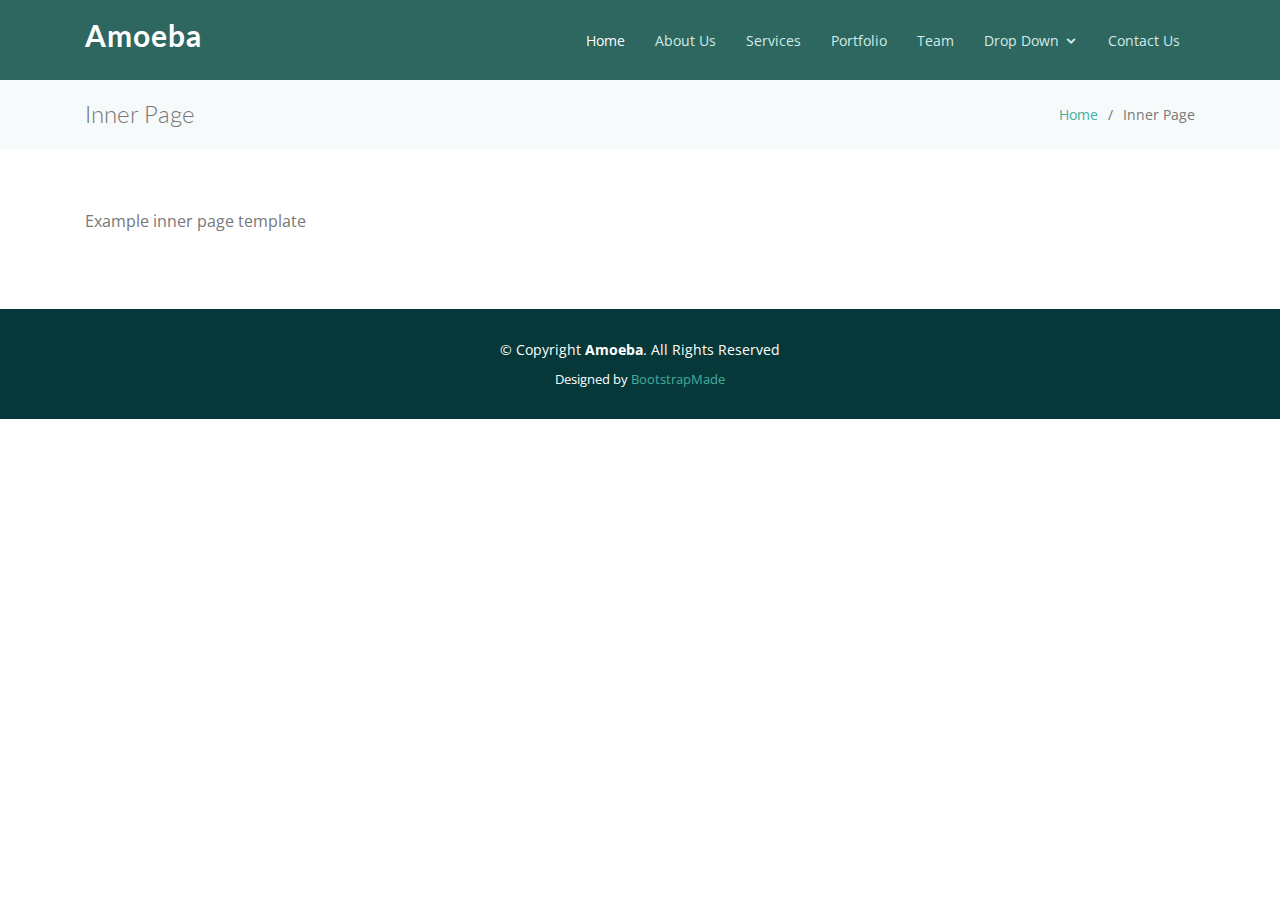
<file: inner-page.html>
<!DOCTYPE html>
<html lang="en">

<head>
  <meta charset="utf-8">
  <meta content="width=device-width, initial-scale=1.0" name="viewport">

  <title>Inner Page - Amoeba Bootstrap Template</title>
  <meta content="" name="descriptison">
  <meta content="" name="keywords">

  <!-- Favicons -->
  <link href="assets/img/favicon.png" rel="icon">
  <link href="assets/img/apple-touch-icon.png" rel="apple-touch-icon">

  <!-- Google Fonts -->
  <link href="https://fonts.googleapis.com/css?family=Open+Sans:300,300i,400,400i,600,600i,700,700i|Lato:400,300,700,900" rel="stylesheet">

  <!-- Vendor CSS Files -->
  <link href="assets/vendor/bootstrap/css/bootstrap.min.css" rel="stylesheet">
  <link href="assets/vendor/icofont/icofont.min.css" rel="stylesheet">
  <link href="assets/vendor/venobox/venobox.css" rel="stylesheet">
  <link href="assets/vendor/owl.carousel/assets/owl.carousel.min.css" rel="stylesheet">

  <!-- Template Main CSS File -->
  <link href="assets/css/style.css" rel="stylesheet">

  <!-- =======================================================
  * Template Name: Amoeba - v2.2.0
  * Template URL: https://bootstrapmade.com/free-one-page-bootstrap-template-amoeba/
  * Author: BootstrapMade.com
  * License: https://bootstrapmade.com/license/
  ======================================================== -->
</head>

<body>

  <!-- ======= Header ======= -->
  <header id="header" class="fixed-top">
    <div class="container">

      <div class="logo float-left">
        <h1 class="text-light"><a href="index.html"><span>Amoeba</span></a></h1>
        <!-- Uncomment below if you prefer to use an image logo -->
        <!-- <a href="index.html"><img src="assets/img/logo.png" alt="" class="img-fluid"></a>-->
      </div>

      <nav class="nav-menu float-right d-none d-lg-block">
        <ul>
          <li class="active"><a href="ndex.html">Home</a></li>
          <li><a href="#about">About Us</a></li>
          <li><a href="#services">Services</a></li>
          <li><a href="#portfolio">Portfolio</a></li>
          <li><a href="#team">Team</a></li>
          <li class="drop-down"><a href="">Drop Down</a>
            <ul>
              <li><a href="#">Drop Down 1</a></li>
              <li class="drop-down"><a href="#">Drop Down 2</a>
                <ul>
                  <li><a href="#">Deep Drop Down 1</a></li>
                  <li><a href="#">Deep Drop Down 2</a></li>
                  <li><a href="#">Deep Drop Down 3</a></li>
                  <li><a href="#">Deep Drop Down 4</a></li>
                  <li><a href="#">Deep Drop Down 5</a></li>
                </ul>
              </li>
              <li><a href="#">Drop Down 3</a></li>
              <li><a href="#">Drop Down 4</a></li>
              <li><a href="#">Drop Down 5</a></li>
            </ul>
          </li>
          <li><a href="#contact">Contact Us</a></li>
        </ul>
      </nav><!-- .nav-menu -->

    </div>
  </header><!-- End #header -->

  <main id="main">

    <!-- ======= Breadcrumbs ======= -->
    <section class="breadcrumbs">
      <div class="container">

        <div class="d-flex justify-content-between align-items-center">
          <h2>Inner Page</h2>
          <ol>
            <li><a href="index.html">Home</a></li>
            <li>Inner Page</li>
          </ol>
        </div>

      </div>
    </section><!-- End Breadcrumbs -->

    <section class="inner-page">
      <div class="container">
        <p>
          Example inner page template
        </p>
      </div>
    </section>

  </main><!-- End #main -->

  <!-- ======= Footer ======= -->
  <footer id="footer">
    <div class="container">
      <div class="copyright">
        &copy; Copyright <strong><span>Amoeba</span></strong>. All Rights Reserved
      </div>
      <div class="credits">
        <!-- All the links in the footer should remain intact. -->
        <!-- You can delete the links only if you purchased the pro version. -->
        <!-- Licensing information: https://bootstrapmade.com/license/ -->
        <!-- Purchase the pro version with working PHP/AJAX contact form: https://bootstrapmade.com/free-one-page-bootstrap-template-amoeba/ -->
        Designed by <a href="https://bootstrapmade.com/">BootstrapMade</a>
      </div>
    </div>
  </footer><!-- End #footer -->

  <a href="#" class="back-to-top"><i class="icofont-simple-up"></i></a>

  <!-- Vendor JS Files -->
  <script src="assets/vendor/jquery/jquery.min.js"></script>
  <script src="assets/vendor/bootstrap/js/bootstrap.bundle.min.js"></script>
  <script src="assets/vendor/jquery.easing/jquery.easing.min.js"></script>
  <script src="assets/vendor/php-email-form/validate.js"></script>
  <script src="assets/vendor/isotope-layout/isotope.pkgd.min.js"></script>
  <script src="assets/vendor/venobox/venobox.min.js"></script>
  <script src="assets/vendor/owl.carousel/owl.carousel.min.js"></script>

  <!-- Template Main JS File -->
  <script src="assets/js/main.js"></script>

</body>

</html>
</file>
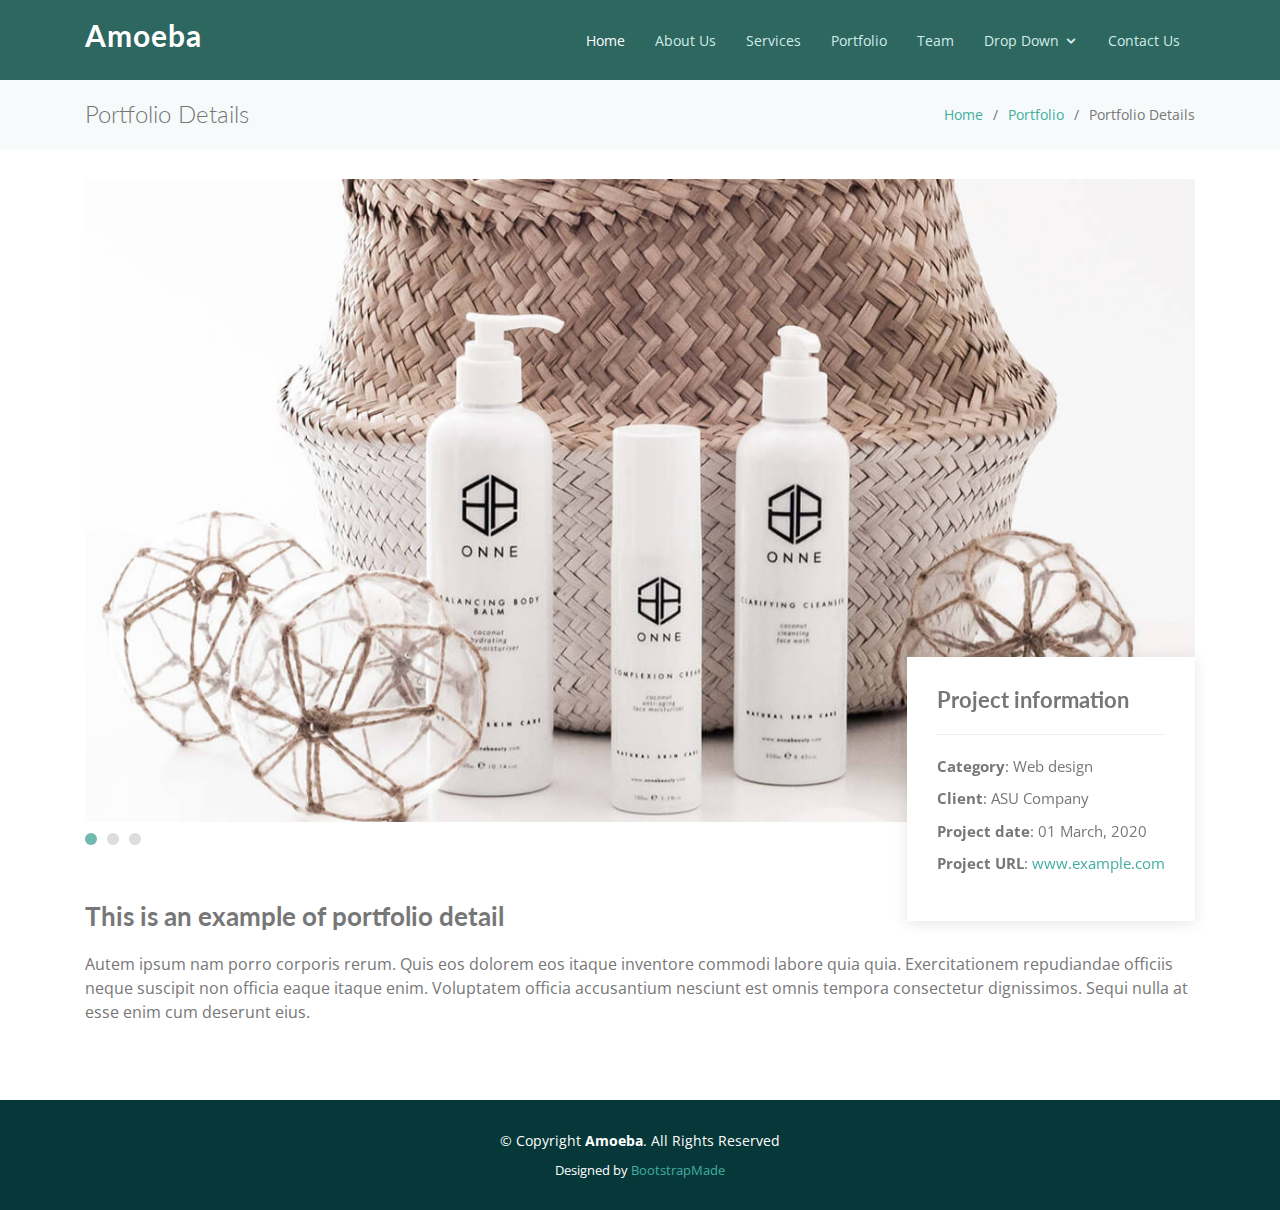
<file: portfolio-details.html>
<!DOCTYPE html>
<html lang="en">

<head>
  <meta charset="utf-8">
  <meta content="width=device-width, initial-scale=1.0" name="viewport">

  <title>Portfolio Details - Amoeba Bootstrap Template</title>
  <meta content="" name="descriptison">
  <meta content="" name="keywords">

  <!-- Favicons -->
  <link href="assets/img/favicon.png" rel="icon">
  <link href="assets/img/apple-touch-icon.png" rel="apple-touch-icon">

  <!-- Google Fonts -->
  <link href="https://fonts.googleapis.com/css?family=Open+Sans:300,300i,400,400i,600,600i,700,700i|Lato:400,300,700,900" rel="stylesheet">

  <!-- Vendor CSS Files -->
  <link href="assets/vendor/bootstrap/css/bootstrap.min.css" rel="stylesheet">
  <link href="assets/vendor/icofont/icofont.min.css" rel="stylesheet">
  <link href="assets/vendor/venobox/venobox.css" rel="stylesheet">
  <link href="assets/vendor/owl.carousel/assets/owl.carousel.min.css" rel="stylesheet">

  <!-- Template Main CSS File -->
  <link href="assets/css/style.css" rel="stylesheet">

  <!-- =======================================================
  * Template Name: Amoeba - v2.2.0
  * Template URL: https://bootstrapmade.com/free-one-page-bootstrap-template-amoeba/
  * Author: BootstrapMade.com
  * License: https://bootstrapmade.com/license/
  ======================================================== -->
</head>

<body>

  <!-- ======= Header ======= -->
  <header id="header" class="fixed-top">
    <div class="container">

      <div class="logo float-left">
        <h1 class="text-light"><a href="index.html"><span>Amoeba</span></a></h1>
        <!-- Uncomment below if you prefer to use an image logo -->
        <!-- <a href="index.html"><img src="assets/img/logo.png" alt="" class="img-fluid"></a>-->
      </div>

      <nav class="nav-menu float-right d-none d-lg-block">
        <ul>
          <li class="active"><a href="ndex.html">Home</a></li>
          <li><a href="#about">About Us</a></li>
          <li><a href="#services">Services</a></li>
          <li><a href="#portfolio">Portfolio</a></li>
          <li><a href="#team">Team</a></li>
          <li class="drop-down"><a href="">Drop Down</a>
            <ul>
              <li><a href="#">Drop Down 1</a></li>
              <li class="drop-down"><a href="#">Drop Down 2</a>
                <ul>
                  <li><a href="#">Deep Drop Down 1</a></li>
                  <li><a href="#">Deep Drop Down 2</a></li>
                  <li><a href="#">Deep Drop Down 3</a></li>
                  <li><a href="#">Deep Drop Down 4</a></li>
                  <li><a href="#">Deep Drop Down 5</a></li>
                </ul>
              </li>
              <li><a href="#">Drop Down 3</a></li>
              <li><a href="#">Drop Down 4</a></li>
              <li><a href="#">Drop Down 5</a></li>
            </ul>
          </li>
          <li><a href="#contact">Contact Us</a></li>
        </ul>
      </nav><!-- .nav-menu -->

    </div>
  </header><!-- End #header -->

  <main id="main">

    <!-- ======= Breadcrumbs ======= -->
    <section class="breadcrumbs">
      <div class="container">

        <div class="d-flex justify-content-between align-items-center">
          <h2>Portfolio Details</h2>
          <ol>
            <li><a href="index.html">Home</a></li>
            <li><a href="portfolio.html">Portfolio</a></li>
            <li>Portfolio Details</li>
          </ol>
        </div>

      </div>
    </section><!-- Breadcrumbs -->

    <!-- ======= Portfolio Details Section ======= -->
    <section class="portfolio-details">
      <div class="container">

        <div class="portfolio-details-container">

          <div class="owl-carousel portfolio-details-carousel">
            <img src="assets/img/portfolio/portfolio-details-1.jpg" class="img-fluid" alt="">
            <img src="assets/img/portfolio/portfolio-details-2.jpg" class="img-fluid" alt="">
            <img src="assets/img/portfolio/portfolio-details-3.jpg" class="img-fluid" alt="">
          </div>

          <div class="portfolio-info">
            <h3>Project information</h3>
            <ul>
              <li><strong>Category</strong>: Web design</li>
              <li><strong>Client</strong>: ASU Company</li>
              <li><strong>Project date</strong>: 01 March, 2020</li>
              <li><strong>Project URL</strong>: <a href="#">www.example.com</a></li>
            </ul>
          </div>

        </div>

        <div class="portfolio-description">
          <h2>This is an example of portfolio detail</h2>
          <p>
            Autem ipsum nam porro corporis rerum. Quis eos dolorem eos itaque inventore commodi labore quia quia. Exercitationem repudiandae officiis neque suscipit non officia eaque itaque enim. Voluptatem officia accusantium nesciunt est omnis tempora consectetur dignissimos. Sequi nulla at esse enim cum deserunt eius.
          </p>
        </div>
      </div>
    </section><!-- End Portfolio Details Section -->

  </main><!-- End #main -->

  <!-- ======= Footer ======= -->
  <footer id="footer">
    <div class="container">
      <div class="copyright">
        &copy; Copyright <strong><span>Amoeba</span></strong>. All Rights Reserved
      </div>
      <div class="credits">
        <!-- All the links in the footer should remain intact. -->
        <!-- You can delete the links only if you purchased the pro version. -->
        <!-- Licensing information: https://bootstrapmade.com/license/ -->
        <!-- Purchase the pro version with working PHP/AJAX contact form: https://bootstrapmade.com/free-one-page-bootstrap-template-amoeba/ -->
        Designed by <a href="https://bootstrapmade.com/">BootstrapMade</a>
      </div>
    </div>
  </footer><!-- End #footer -->

  <a href="#" class="back-to-top"><i class="icofont-simple-up"></i></a>

  <!-- Vendor JS Files -->
  <script src="assets/vendor/jquery/jquery.min.js"></script>
  <script src="assets/vendor/bootstrap/js/bootstrap.bundle.min.js"></script>
  <script src="assets/vendor/jquery.easing/jquery.easing.min.js"></script>
  <script src="assets/vendor/php-email-form/validate.js"></script>
  <script src="assets/vendor/isotope-layout/isotope.pkgd.min.js"></script>
  <script src="assets/vendor/venobox/venobox.min.js"></script>
  <script src="assets/vendor/owl.carousel/owl.carousel.min.js"></script>

  <!-- Template Main JS File -->
  <script src="assets/js/main.js"></script>

</body>

</html>
</file>
<file: assets/vendor/venobox/venobox.css>
/* ------ venobox.css --------*/
.vbox-overlay *, .vbox-overlay *:before, .vbox-overlay *:after{
    -webkit-backface-visibility: hidden;
    -webkit-box-sizing:border-box;
    -moz-box-sizing:border-box;
    box-sizing:border-box;
}
.vbox-overlay * { 
    -webkit-backface-visibility: visible;
    backface-visibility: visible;
}
.vbox-overlay{
    display: -webkit-flex;
    display: flex;
    -webkit-flex-direction: column;
    flex-direction: column;
    -webkit-justify-content: center;
    justify-content: center;
    -webkit-align-items: center;
    align-items: center;
    position: fixed;
    left: 0;
    top: 0;
    bottom: 0;
    right: 0;
    z-index: 999999;
}

/* ----- navigation ----- */
.vbox-title{
    width: 100%;
    height: 40px;
    float: left;
    text-align: center;
    line-height: 28px;
    font-size: 12px;
    padding: 6px 50px;
    overflow: hidden;
    position: fixed;
    display: none;
    left: 0;
    z-index: 89;
}
.vbox-close{
    cursor: pointer;
    position: fixed;
    top: -1px;
    right: 0;
    width: 50px;
    height: 40px;
    padding: 6px;
    display: block;
    background-position:10px center;
    overflow: hidden;
    font-size: 24px;
    line-height: 1;
    text-align: center;
    z-index: 99;
}
.vbox-left{
    cursor: pointer;
    position: fixed;
    left: 0;
    height: 40px;
    overflow: hidden;
    line-height: 28px;
    font-size: 12px;
    z-index: 99;
    display: flex;
    align-items:center;
}
.vbox-num{
    display: inline-block;
    margin: 6px 0 6px 15px;
}
/* ----- Social share ----- */
.vbox-share{
    line-height: 28px;
    font-size: 12px;
    overflow: hidden;
    position: fixed;
    left: 0;
    z-index: 98;
    display: flex;
    align-items:center;
    justify-content: center;
    width: 100%;
    text-align: center;
}
.vbox-share svg{
    max-height: 28px;
    width: 28px;
    z-index: 10;
    margin-left: 12px;
    margin-top: 6px;
    margin-bottom: 6px;
    vertical-align: middle;
}


/* ----- navigation ARROWS ----- */
.vbox-next, .vbox-prev{
    position: fixed;
    top: 50%;
    margin-top: -15px;
    overflow: hidden;
    cursor: pointer;
    display: block;
    width: 45px;
    height: 45px;
    z-index: 99;
}
.vbox-next span, .vbox-prev span{
    position: relative;
    width: 20px;
    height: 20px;
    border: 2px solid transparent;
    border-top-color: #B6B6B6;
    border-right-color: #B6B6B6;
    text-indent: -100px;
    position: absolute;
    top: 8px;
    display: block;
}
.vbox-prev{
    left: 15px;
}
.vbox-next{
    right: 15px;
}
.vbox-prev span{
    left: 10px;
    -ms-transform: rotate(-135deg);
    -webkit-transform: rotate(-135deg);
    transform: rotate(-135deg);
}
.vbox-next span{
    -ms-transform: rotate(45deg);
    -webkit-transform: rotate(45deg);
    transform: rotate(45deg);
    right: 10px;
}
/* ------- inline window ------ */
.vbox-inline{
    width: 420px;
    height: 315px;
    height: 70vh;
    padding: 10px;
    background: #fff;
    margin: 0 auto;
    overflow: auto;
    text-align: left;
}
/* ------- Video & iFrames window ------ */
.venoframe{
    max-width: 100%;
    width: 100%;
    border: none;
    width: 100%;
    height: 260px;
    height: 70vh;
}
.venoframe.vbvid{
    height: 260px;
}
@media (min-width: 768px) {
    .venoframe, .vbox-inline{
        width: 90%;
        height: 360px;
        height: 70vh;
    }
    .venoframe.vbvid{
        width: 640px;
        height: 360px;
    }
}
@media (min-width: 992px) {
    .venoframe, .vbox-inline{
        max-width: 1200px;
        width: 80%;
        height: 540px;
        height: 70vh;
    }
    .venoframe.vbvid{
        width: 960px;
        height: 540px;
    }
}
/* 
Please do NOT edit this part! 
or at least read this note: http://i.imgur.com/7C0ws9e.gif
*/
.vbox-open{
    overflow: hidden;
}
.vbox-container{
    position: absolute;
    left: 0;
    right: 0;
    top: 0;
    bottom: 0;
    overflow-x: hidden;
    overflow-y: scroll;
    overflow-scrolling: touch;
    -webkit-overflow-scrolling: touch;
    z-index: 20;
    max-height: 100%;

}

.vbox-content{
    text-align: center;
    float: left;
    width: 100%;
    position: relative;
    overflow: hidden;
    padding: 20px 4%;
}
.vbox-container img{
    max-width: 100%;
    height: auto;
}
.vbox-figlio{
    box-shadow: 0 0 12px rgba(0,0,0,0.19), 0 6px 6px rgba(0,0,0,0.23);
    max-width: 100%;
    text-align: initial;
}
img.vbox-figlio{
    -webkit-user-select: none;
-khtml-user-select: none;
-moz-user-select: none;
-o-user-select: none;
user-select: none;
}
.vbox-content.swipe-left{
    margin-left: -200px !important;
}
.vbox-content.swipe-right{
    margin-left: 200px !important;
}
.vbox-animated{
    webkit-transition: margin 300ms ease-out;
    transition: margin 300ms ease-out;
}

/* ---------- preloader ----------
 * SPINKIT 
 * http://tobiasahlin.com/spinkit/
-------------------------------- */
.sk-double-bounce,.sk-rotating-plane{width:40px;height:40px;margin:40px auto}.sk-rotating-plane{background-color:#333;-webkit-animation:sk-rotatePlane 1.2s infinite ease-in-out;animation:sk-rotatePlane 1.2s infinite ease-in-out}@-webkit-keyframes sk-rotatePlane{0%{-webkit-transform:perspective(120px) rotateX(0) rotateY(0);transform:perspective(120px) rotateX(0) rotateY(0)}50%{-webkit-transform:perspective(120px) rotateX(-180.1deg) rotateY(0);transform:perspective(120px) rotateX(-180.1deg) rotateY(0)}100%{-webkit-transform:perspective(120px) rotateX(-180deg) rotateY(-179.9deg);transform:perspective(120px) rotateX(-180deg) rotateY(-179.9deg)}}@keyframes sk-rotatePlane{0%{-webkit-transform:perspective(120px) rotateX(0) rotateY(0);transform:perspective(120px) rotateX(0) rotateY(0)}50%{-webkit-transform:perspective(120px) rotateX(-180.1deg) rotateY(0);transform:perspective(120px) rotateX(-180.1deg) rotateY(0)}100%{-webkit-transform:perspective(120px) rotateX(-180deg) rotateY(-179.9deg);transform:perspective(120px) rotateX(-180deg) rotateY(-179.9deg)}}.sk-double-bounce{position:relative}.sk-double-bounce .sk-child{width:100%;height:100%;border-radius:50%;background-color:#333;opacity:.6;position:absolute;top:0;left:0;-webkit-animation:sk-doubleBounce 2s infinite ease-in-out;animation:sk-doubleBounce 2s infinite ease-in-out}.sk-chasing-dots .sk-child,.sk-spinner-pulse,.sk-three-bounce .sk-child{background-color:#333;border-radius:100%}.sk-double-bounce .sk-double-bounce2{-webkit-animation-delay:-1s;animation-delay:-1s}@-webkit-keyframes sk-doubleBounce{0%,100%{-webkit-transform:scale(0);transform:scale(0)}50%{-webkit-transform:scale(1);transform:scale(1)}}@keyframes sk-doubleBounce{0%,100%{-webkit-transform:scale(0);transform:scale(0)}50%{-webkit-transform:scale(1);transform:scale(1)}}.sk-wave{margin:40px auto;width:50px;height:40px;text-align:center;font-size:10px}.sk-wave .sk-rect{background-color:#333;height:100%;width:6px;display:inline-block;-webkit-animation:sk-waveStretchDelay 1.2s infinite ease-in-out;animation:sk-waveStretchDelay 1.2s infinite ease-in-out}.sk-wave .sk-rect1{-webkit-animation-delay:-1.2s;animation-delay:-1.2s}.sk-wave .sk-rect2{-webkit-animation-delay:-1.1s;animation-delay:-1.1s}.sk-wave .sk-rect3{-webkit-animation-delay:-1s;animation-delay:-1s}.sk-wave .sk-rect4{-webkit-animation-delay:-.9s;animation-delay:-.9s}.sk-wave .sk-rect5{-webkit-animation-delay:-.8s;animation-delay:-.8s}@-webkit-keyframes sk-waveStretchDelay{0%,100%,40%{-webkit-transform:scaleY(.4);transform:scaleY(.4)}20%{-webkit-transform:scaleY(1);transform:scaleY(1)}}@keyframes sk-waveStretchDelay{0%,100%,40%{-webkit-transform:scaleY(.4);transform:scaleY(.4)}20%{-webkit-transform:scaleY(1);transform:scaleY(1)}}.sk-wandering-cubes{margin:40px auto;width:40px;height:40px;position:relative}.sk-wandering-cubes .sk-cube{background-color:#333;width:10px;height:10px;position:absolute;top:0;left:0;-webkit-animation:sk-wanderingCube 1.8s ease-in-out -1.8s infinite both;animation:sk-wanderingCube 1.8s ease-in-out -1.8s infinite both}.sk-chasing-dots,.sk-spinner-pulse{width:40px;height:40px;margin:40px auto}.sk-wandering-cubes .sk-cube2{-webkit-animation-delay:-.9s;animation-delay:-.9s}@-webkit-keyframes sk-wanderingCube{0%{-webkit-transform:rotate(0);transform:rotate(0)}25%{-webkit-transform:translateX(30px) rotate(-90deg) scale(.5);transform:translateX(30px) rotate(-90deg) scale(.5)}50%{-webkit-transform:translateX(30px) translateY(30px) rotate(-179deg);transform:translateX(30px) translateY(30px) rotate(-179deg)}50.1%{-webkit-transform:translateX(30px) translateY(30px) rotate(-180deg);transform:translateX(30px) translateY(30px) rotate(-180deg)}75%{-webkit-transform:translateX(0) translateY(30px) rotate(-270deg) scale(.5);transform:translateX(0) translateY(30px) rotate(-270deg) scale(.5)}100%{-webkit-transform:rotate(-360deg);transform:rotate(-360deg)}}@keyframes sk-wanderingCube{0%{-webkit-transform:rotate(0);transform:rotate(0)}25%{-webkit-transform:translateX(30px) rotate(-90deg) scale(.5);transform:translateX(30px) rotate(-90deg) scale(.5)}50%{-webkit-transform:translateX(30px) translateY(30px) rotate(-179deg);transform:translateX(30px) translateY(30px) rotate(-179deg)}50.1%{-webkit-transform:translateX(30px) translateY(30px) rotate(-180deg);transform:translateX(30px) translateY(30px) rotate(-180deg)}75%{-webkit-transform:translateX(0) translateY(30px) rotate(-270deg) scale(.5);transform:translateX(0) translateY(30px) rotate(-270deg) scale(.5)}100%{-webkit-transform:rotate(-360deg);transform:rotate(-360deg)}}.sk-spinner-pulse{-webkit-animation:sk-pulseScaleOut 1s infinite ease-in-out;animation:sk-pulseScaleOut 1s infinite ease-in-out}@-webkit-keyframes sk-pulseScaleOut{0%{-webkit-transform:scale(0);transform:scale(0)}100%{-webkit-transform:scale(1);transform:scale(1);opacity:0}}@keyframes sk-pulseScaleOut{0%{-webkit-transform:scale(0);transform:scale(0)}100%{-webkit-transform:scale(1);transform:scale(1);opacity:0}}.sk-chasing-dots{position:relative;text-align:center;-webkit-animation:sk-chasingDotsRotate 2s infinite linear;animation:sk-chasingDotsRotate 2s infinite linear}.sk-chasing-dots .sk-child{width:60%;height:60%;display:inline-block;position:absolute;top:0;-webkit-animation:sk-chasingDotsBounce 2s infinite ease-in-out;animation:sk-chasingDotsBounce 2s infinite ease-in-out}.sk-chasing-dots .sk-dot2{top:auto;bottom:0;-webkit-animation-delay:-1s;animation-delay:-1s}@-webkit-keyframes sk-chasingDotsRotate{100%{-webkit-transform:rotate(360deg);transform:rotate(360deg)}}@keyframes sk-chasingDotsRotate{100%{-webkit-transform:rotate(360deg);transform:rotate(360deg)}}@-webkit-keyframes sk-chasingDotsBounce{0%,100%{-webkit-transform:scale(0);transform:scale(0)}50%{-webkit-transform:scale(1);transform:scale(1)}}@keyframes sk-chasingDotsBounce{0%,100%{-webkit-transform:scale(0);transform:scale(0)}50%{-webkit-transform:scale(1);transform:scale(1)}}.sk-three-bounce{margin:40px auto;width:80px;text-align:center}.sk-three-bounce .sk-child{width:20px;height:20px;display:inline-block;-webkit-animation:sk-three-bounce 1.4s ease-in-out 0s infinite both;animation:sk-three-bounce 1.4s ease-in-out 0s infinite both}.sk-circle .sk-child:before,.sk-fading-circle .sk-circle:before{display:block;border-radius:100%;content:'';background-color:#333}.sk-three-bounce .sk-bounce1{-webkit-animation-delay:-.32s;animation-delay:-.32s}.sk-three-bounce .sk-bounce2{-webkit-animation-delay:-.16s;animation-delay:-.16s}@-webkit-keyframes sk-three-bounce{0%,100%,80%{-webkit-transform:scale(0);transform:scale(0)}40%{-webkit-transform:scale(1);transform:scale(1)}}@keyframes sk-three-bounce{0%,100%,80%{-webkit-transform:scale(0);transform:scale(0)}40%{-webkit-transform:scale(1);transform:scale(1)}}.sk-circle{margin:40px auto;width:40px;height:40px;position:relative}.sk-circle .sk-child{width:100%;height:100%;position:absolute;left:0;top:0}.sk-circle .sk-child:before{margin:0 auto;width:15%;height:15%;-webkit-animation:sk-circleBounceDelay 1.2s infinite ease-in-out both;animation:sk-circleBounceDelay 1.2s infinite ease-in-out both}.sk-circle .sk-circle2{-webkit-transform:rotate(30deg);-ms-transform:rotate(30deg);transform:rotate(30deg)}.sk-circle .sk-circle3{-webkit-transform:rotate(60deg);-ms-transform:rotate(60deg);transform:rotate(60deg)}.sk-circle .sk-circle4{-webkit-transform:rotate(90deg);-ms-transform:rotate(90deg);transform:rotate(90deg)}.sk-circle .sk-circle5{-webkit-transform:rotate(120deg);-ms-transform:rotate(120deg);transform:rotate(120deg)}.sk-circle .sk-circle6{-webkit-transform:rotate(150deg);-ms-transform:rotate(150deg);transform:rotate(150deg)}.sk-circle .sk-circle7{-webkit-transform:rotate(180deg);-ms-transform:rotate(180deg);transform:rotate(180deg)}.sk-circle .sk-circle8{-webkit-transform:rotate(210deg);-ms-transform:rotate(210deg);transform:rotate(210deg)}.sk-circle .sk-circle9{-webkit-transform:rotate(240deg);-ms-transform:rotate(240deg);transform:rotate(240deg)}.sk-circle .sk-circle10{-webkit-transform:rotate(270deg);-ms-transform:rotate(270deg);transform:rotate(270deg)}.sk-circle .sk-circle11{-webkit-transform:rotate(300deg);-ms-transform:rotate(300deg);transform:rotate(300deg)}.sk-circle .sk-circle12{-webkit-transform:rotate(330deg);-ms-transform:rotate(330deg);transform:rotate(330deg)}.sk-circle .sk-circle2:before{-webkit-animation-delay:-1.1s;animation-delay:-1.1s}.sk-circle .sk-circle3:before{-webkit-animation-delay:-1s;animation-delay:-1s}.sk-circle .sk-circle4:before{-webkit-animation-delay:-.9s;animation-delay:-.9s}.sk-circle .sk-circle5:before{-webkit-animation-delay:-.8s;animation-delay:-.8s}.sk-circle .sk-circle6:before{-webkit-animation-delay:-.7s;animation-delay:-.7s}.sk-circle .sk-circle7:before{-webkit-animation-delay:-.6s;animation-delay:-.6s}.sk-circle .sk-circle8:before{-webkit-animation-delay:-.5s;animation-delay:-.5s}.sk-circle .sk-circle9:before{-webkit-animation-delay:-.4s;animation-delay:-.4s}.sk-circle .sk-circle10:before{-webkit-animation-delay:-.3s;animation-delay:-.3s}.sk-circle .sk-circle11:before{-webkit-animation-delay:-.2s;animation-delay:-.2s}.sk-circle .sk-circle12:before{-webkit-animation-delay:-.1s;animation-delay:-.1s}@-webkit-keyframes sk-circleBounceDelay{0%,100%,80%{-webkit-transform:scale(0);transform:scale(0)}40%{-webkit-transform:scale(1);transform:scale(1)}}@keyframes sk-circleBounceDelay{0%,100%,80%{-webkit-transform:scale(0);transform:scale(0)}40%{-webkit-transform:scale(1);transform:scale(1)}}.sk-cube-grid{width:40px;height:40px;margin:40px auto}.sk-cube-grid .sk-cube{width:33.33%;height:33.33%;background-color:#333;float:left;-webkit-animation:sk-cubeGridScaleDelay 1.3s infinite ease-in-out;animation:sk-cubeGridScaleDelay 1.3s infinite ease-in-out}.sk-cube-grid .sk-cube1{-webkit-animation-delay:.2s;animation-delay:.2s}.sk-cube-grid .sk-cube2{-webkit-animation-delay:.3s;animation-delay:.3s}.sk-cube-grid .sk-cube3{-webkit-animation-delay:.4s;animation-delay:.4s}.sk-cube-grid .sk-cube4{-webkit-animation-delay:.1s;animation-delay:.1s}.sk-cube-grid .sk-cube5{-webkit-animation-delay:.2s;animation-delay:.2s}.sk-cube-grid .sk-cube6{-webkit-animation-delay:.3s;animation-delay:.3s}.sk-cube-grid .sk-cube7{-webkit-animation-delay:0ms;animation-delay:0ms}.sk-cube-grid .sk-cube8{-webkit-animation-delay:.1s;animation-delay:.1s}.sk-cube-grid .sk-cube9{-webkit-animation-delay:.2s;animation-delay:.2s}@-webkit-keyframes sk-cubeGridScaleDelay{0%,100%,70%{-webkit-transform:scale3D(1,1,1);transform:scale3D(1,1,1)}35%{-webkit-transform:scale3D(0,0,1);transform:scale3D(0,0,1)}}@keyframes sk-cubeGridScaleDelay{0%,100%,70%{-webkit-transform:scale3D(1,1,1);transform:scale3D(1,1,1)}35%{-webkit-transform:scale3D(0,0,1);transform:scale3D(0,0,1)}}.sk-fading-circle{margin:40px auto;width:40px;height:40px;position:relative}.sk-fading-circle .sk-circle{width:100%;height:100%;position:absolute;left:0;top:0}.sk-fading-circle .sk-circle:before{margin:0 auto;width:15%;height:15%;-webkit-animation:sk-circleFadeDelay 1.2s infinite ease-in-out both;animation:sk-circleFadeDelay 1.2s infinite ease-in-out both}.sk-fading-circle .sk-circle2{-webkit-transform:rotate(30deg);-ms-transform:rotate(30deg);transform:rotate(30deg)}.sk-fading-circle .sk-circle3{-webkit-transform:rotate(60deg);-ms-transform:rotate(60deg);transform:rotate(60deg)}.sk-fading-circle .sk-circle4{-webkit-transform:rotate(90deg);-ms-transform:rotate(90deg);transform:rotate(90deg)}.sk-fading-circle .sk-circle5{-webkit-transform:rotate(120deg);-ms-transform:rotate(120deg);transform:rotate(120deg)}.sk-fading-circle .sk-circle6{-webkit-transform:rotate(150deg);-ms-transform:rotate(150deg);transform:rotate(150deg)}.sk-fading-circle .sk-circle7{-webkit-transform:rotate(180deg);-ms-transform:rotate(180deg);transform:rotate(180deg)}.sk-fading-circle .sk-circle8{-webkit-transform:rotate(210deg);-ms-transform:rotate(210deg);transform:rotate(210deg)}.sk-fading-circle .sk-circle9{-webkit-transform:rotate(240deg);-ms-transform:rotate(240deg);transform:rotate(240deg)}.sk-fading-circle .sk-circle10{-webkit-transform:rotate(270deg);-ms-transform:rotate(270deg);transform:rotate(270deg)}.sk-fading-circle .sk-circle11{-webkit-transform:rotate(300deg);-ms-transform:rotate(300deg);transform:rotate(300deg)}.sk-fading-circle .sk-circle12{-webkit-transform:rotate(330deg);-ms-transform:rotate(330deg);transform:rotate(330deg)}.sk-fading-circle .sk-circle2:before{-webkit-animation-delay:-1.1s;animation-delay:-1.1s}.sk-fading-circle .sk-circle3:before{-webkit-animation-delay:-1s;animation-delay:-1s}.sk-fading-circle .sk-circle4:before{-webkit-animation-delay:-.9s;animation-delay:-.9s}.sk-fading-circle .sk-circle5:before{-webkit-animation-delay:-.8s;animation-delay:-.8s}.sk-fading-circle .sk-circle6:before{-webkit-animation-delay:-.7s;animation-delay:-.7s}.sk-fading-circle .sk-circle7:before{-webkit-animation-delay:-.6s;animation-delay:-.6s}.sk-fading-circle .sk-circle8:before{-webkit-animation-delay:-.5s;animation-delay:-.5s}.sk-fading-circle .sk-circle9:before{-webkit-animation-delay:-.4s;animation-delay:-.4s}.sk-fading-circle .sk-circle10:before{-webkit-animation-delay:-.3s;animation-delay:-.3s}.sk-fading-circle .sk-circle11:before{-webkit-animation-delay:-.2s;animation-delay:-.2s}.sk-fading-circle .sk-circle12:before{-webkit-animation-delay:-.1s;animation-delay:-.1s}@-webkit-keyframes sk-circleFadeDelay{0%,100%,39%{opacity:0}40%{opacity:1}}@keyframes sk-circleFadeDelay{0%,100%,39%{opacity:0}40%{opacity:1}}.sk-folding-cube{margin:40px auto;width:40px;height:40px;position:relative;-webkit-transform:rotateZ(45deg);transform:rotateZ(45deg)}.sk-folding-cube .sk-cube{float:left;width:50%;height:50%;position:relative;-webkit-transform:scale(1.1);-ms-transform:scale(1.1);transform:scale(1.1)}.sk-folding-cube .sk-cube:before{content:'';position:absolute;top:0;left:0;width:100%;height:100%;background-color:#333;-webkit-animation:sk-foldCubeAngle 2.4s infinite linear both;animation:sk-foldCubeAngle 2.4s infinite linear both;-webkit-transform-origin:100% 100%;-ms-transform-origin:100% 100%;transform-origin:100% 100%}.sk-folding-cube .sk-cube2{-webkit-transform:scale(1.1) rotateZ(90deg);transform:scale(1.1) rotateZ(90deg)}.sk-folding-cube .sk-cube3{-webkit-transform:scale(1.1) rotateZ(180deg);transform:scale(1.1) rotateZ(180deg)}.sk-folding-cube .sk-cube4{-webkit-transform:scale(1.1) rotateZ(270deg);transform:scale(1.1) rotateZ(270deg)}.sk-folding-cube .sk-cube2:before{-webkit-animation-delay:.3s;animation-delay:.3s}.sk-folding-cube .sk-cube3:before{-webkit-animation-delay:.6s;animation-delay:.6s}.sk-folding-cube .sk-cube4:before{-webkit-animation-delay:.9s;animation-delay:.9s}@-webkit-keyframes sk-foldCubeAngle{0%,10%{-webkit-transform:perspective(140px) rotateX(-180deg);transform:perspective(140px) rotateX(-180deg);opacity:0}25%,75%{-webkit-transform:perspective(140px) rotateX(0);transform:perspective(140px) rotateX(0);opacity:1}100%,90%{-webkit-transform:perspective(140px) rotateY(180deg);transform:perspective(140px) rotateY(180deg);opacity:0}}@keyframes sk-foldCubeAngle{0%,10%{-webkit-transform:perspective(140px) rotateX(-180deg);transform:perspective(140px) rotateX(-180deg);opacity:0}25%,75%{-webkit-transform:perspective(140px) rotateX(0);transform:perspective(140px) rotateX(0);opacity:1}100%,90%{-webkit-transform:perspective(140px) rotateY(180deg);transform:perspective(140px) rotateY(180deg);opacity:0}}
</file>
<file: assets/css/style.css>
/**
* Template Name: Amoeba - v2.2.0
* Template URL: https://bootstrapmade.com/free-one-page-bootstrap-template-amoeba/
* Author: BootstrapMade.com
* License: https://bootstrapmade.com/license/
*/

/*--------------------------------------------------------------
# General
--------------------------------------------------------------*/
body {
  font-family: "Open Sans", sans-serif;
  color: #777;
}

a {
  color: #43aea0;
}

a:hover {
  color: #00d3b8;
  text-decoration: none;
}

h1, h2, h3, h4, h5, h6, .font-primary {
  font-family: "Lato", sans-serif;
}

/*--------------------------------------------------------------
# Back to top button
--------------------------------------------------------------*/
.back-to-top {
  position: fixed;
  display: none;
  width: 40px;
  height: 40px;
  border-radius: 3px;
  right: 15px;
  bottom: 15px;
  background: #70b9b0;
  color: #fff;
  transition: display 0.5s ease-in-out;
  z-index: 99999;
}

.back-to-top i {
  font-size: 24px;
  position: absolute;
  top: 8px;
  left: 8px;
}

.back-to-top:hover {
  color: #fff;
  background: #8bc6bf;
  transition: background 0.2s ease-in-out;
}

/*--------------------------------------------------------------
# Header
--------------------------------------------------------------*/
#header {
  height: 80px;
  transition: all 0.5s;
  z-index: 997;
  transition: all 0.5s;
  padding: 20px 0;
  background: #2d6760;
}

#header.header-scrolled {
  background: #1d443f;
  height: 60px;
  padding: 10px 0;
}

#header .logo h1 {
  font-size: 30px;
  margin: 0;
  padding: 0;
  line-height: 1;
  font-weight: 700;
  letter-spacing: 1px;
}

#header .logo h1 a, #header .logo h1 a:hover {
  color: #fff;
  text-decoration: none;
}

#header .logo img {
  padding: 0;
  margin: 0;
  max-height: 40px;
}

@media (max-width: 768px) {
  #header .logo h1 {
    font-size: 28px;
    padding: 8px 0;
  }
}

#main {
  margin-top: 80px;
}

/*--------------------------------------------------------------
# Navigation Menu
--------------------------------------------------------------*/
/* Desktop Navigation */
.nav-menu, .nav-menu * {
  margin: 0;
  padding: 0;
  list-style: none;
}

.nav-menu > ul > li {
  position: relative;
  white-space: nowrap;
  float: left;
}

.nav-menu a {
  display: block;
  position: relative;
  color: #d2ece9;
  padding: 10px 15px;
  transition: 0.3s;
  font-size: 14px;
  font-family: "Open Sans", sans-serif;
}

.nav-menu a:hover, .nav-menu .active > a, .nav-menu li:hover > a {
  color: #fff;
  text-decoration: none;
}

.nav-menu .drop-down ul {
  display: block;
  position: absolute;
  left: 0;
  top: calc(100% - 30px);
  z-index: 99;
  opacity: 0;
  visibility: hidden;
  padding: 10px 0;
  background: #fff;
  box-shadow: 0px 0px 30px rgba(127, 137, 161, 0.25);
  transition: ease all 0.3s;
}

.nav-menu .drop-down:hover > ul {
  opacity: 1;
  top: 100%;
  visibility: visible;
}

.nav-menu .drop-down li {
  min-width: 180px;
  position: relative;
}

.nav-menu .drop-down ul a {
  padding: 10px 20px;
  font-size: 14px;
  font-weight: 500;
  text-transform: none;
  color: #25564f;
}

.nav-menu .drop-down ul a:hover, .nav-menu .drop-down ul .active > a, .nav-menu .drop-down ul li:hover > a {
  color: #70b9b0;
}

.nav-menu .drop-down > a:after {
  content: "\ea99";
  font-family: IcoFont;
  padding-left: 5px;
}

.nav-menu .drop-down .drop-down ul {
  top: 0;
  left: calc(100% - 30px);
}

.nav-menu .drop-down .drop-down:hover > ul {
  opacity: 1;
  top: 0;
  left: 100%;
}

.nav-menu .drop-down .drop-down > a {
  padding-right: 35px;
}

.nav-menu .drop-down .drop-down > a:after {
  content: "\eaa0";
  font-family: IcoFont;
  position: absolute;
  right: 15px;
}

@media (max-width: 1366px) {
  .nav-menu .drop-down .drop-down ul {
    left: -90%;
  }
  .nav-menu .drop-down .drop-down:hover > ul {
    left: -100%;
  }
  .nav-menu .drop-down .drop-down > a:after {
    content: "\ea9d";
  }
}

/* Mobile Navigation */
.mobile-nav {
  position: fixed;
  top: 0;
  bottom: 0;
  z-index: 9999;
  overflow-y: auto;
  left: -260px;
  width: 260px;
  padding-top: 18px;
  background: #01292a;
  transition: 0.4s;
}

.mobile-nav * {
  margin: 0;
  padding: 0;
  list-style: none;
}

.mobile-nav a {
  display: block;
  position: relative;
  color: #d2ece9;
  padding: 10px 20px;
  font-weight: 500;
}

.mobile-nav a:hover, .mobile-nav .active > a, .mobile-nav li:hover > a {
  color: #9cd5ce;
  text-decoration: none;
}

.mobile-nav .drop-down > a:after {
  content: "\ea99";
  font-family: IcoFont;
  padding-left: 10px;
  position: absolute;
  right: 15px;
}

.mobile-nav .active.drop-down > a:after {
  content: "\eaa0";
}

.mobile-nav .drop-down > a {
  padding-right: 35px;
}

.mobile-nav .drop-down ul {
  display: none;
  overflow: hidden;
}

.mobile-nav .drop-down li {
  padding-left: 20px;
}

.mobile-nav-toggle {
  position: fixed;
  right: 15px;
  top: 15px;
  z-index: 9998;
  border: 0;
  background: none;
  font-size: 24px;
  transition: all 0.4s;
  outline: none !important;
  line-height: 1;
  cursor: pointer;
  text-align: right;
}

.mobile-nav-toggle i {
  color: #fff;
}

.mobile-nav-overly {
  width: 100%;
  height: 100%;
  z-index: 9997;
  top: 0;
  left: 0;
  position: fixed;
  background: rgba(1, 41, 42, 0.9);
  overflow: hidden;
  display: none;
}

.mobile-nav-active {
  overflow: hidden;
}

.mobile-nav-active .mobile-nav {
  left: 0;
}

.mobile-nav-active .mobile-nav-toggle i {
  color: #fff;
}

/*--------------------------------------------------------------
# Hero Section
--------------------------------------------------------------*/
#hero {
  width: 100%;
  height: 75vh;
  background: url("../img/hero-background.jpg") top center;
  background-size: cover;
  position: relative;
  margin-bottom: -80px;
}

#hero:before {
  content: "";
  background: rgba(112, 185, 176, 0.85);
  position: absolute;
  bottom: 0;
  top: 0;
  left: 0;
  right: 0;
}

#hero .hero-container {
  position: absolute;
  bottom: 0;
  top: 0;
  left: 0;
  right: 0;
  display: flex;
  padding-top: 80px;
  justify-content: center;
  align-items: center;
  flex-direction: column;
  text-align: center;
}

#hero h1 {
  margin: 0 0 10px 0;
  font-size: 48px;
  font-weight: 300;
  line-height: 56px;
  color: #fff;
}

#hero h2 {
  color: #eee;
  margin-bottom: 50px;
  font-size: 20px;
  font-weight: 300;
}

#hero .btn-get-started {
  font-family: "Lato", sans-serif;
  font-weight: 400;
  font-size: 16px;
  letter-spacing: 1px;
  display: inline-block;
  padding: 8px 28px 10px 28px;
  border-radius: 50px;
  transition: 0.5s;
  border: 1px solid #fff;
  color: #fff;
}

#hero .btn-get-started:hover {
  background: #fff;
  color: #70b9b0;
  border: 1px solid #70b9b0;
}

@media (min-width: 1024px) {
  #hero {
    background-attachment: fixed;
  }
}

@media (max-width: 768px) {
  #hero h1 {
    font-size: 28px;
    line-height: 36px;
  }
  #hero h2 {
    font-size: 18px;
    line-height: 24px;
    margin-bottom: 30px;
  }
}

/*--------------------------------------------------------------
# Sections General
--------------------------------------------------------------*/
section {
  padding: 60px 0;
}

.section-bg {
  background-color: #f2f9f8;
}

.section-title {
  text-align: center;
  padding-bottom: 30px;
}

.section-title h2 {
  font-size: 32px;
  font-weight: 300;
  margin-bottom: 20px;
  padding-bottom: 0;
  color: #555;
}

.section-title p {
  margin-bottom: 0;
}

/*--------------------------------------------------------------
# Breadcrumbs
--------------------------------------------------------------*/
.breadcrumbs {
  padding: 20px 0;
  background-color: #f6fafa;
  min-height: 40px;
  margin-top: 80px;
}

.breadcrumbs h2 {
  font-size: 24px;
  font-weight: 300;
  margin: 0;
}

@media (max-width: 992px) {
  .breadcrumbs h2 {
    margin: 0 0 10px 0;
  }
}

.breadcrumbs ol {
  display: flex;
  flex-wrap: wrap;
  list-style: none;
  padding: 0;
  margin: 0;
  font-size: 14px;
}

.breadcrumbs ol li + li {
  padding-left: 10px;
}

.breadcrumbs ol li + li::before {
  display: inline-block;
  padding-right: 10px;
  color: #6c757d;
  content: "/";
}

@media (max-width: 768px) {
  .breadcrumbs .d-flex {
    display: block !important;
  }
  .breadcrumbs ol {
    display: block;
  }
  .breadcrumbs ol li {
    display: inline-block;
  }
}

/*--------------------------------------------------------------
# About Us
--------------------------------------------------------------*/
.about h3 {
  font-weight: 400;
  font-size: 26px;
}

.about ul {
  list-style: none;
  padding: 0;
}

.about ul li {
  padding-bottom: 10px;
}

.about ul i {
  font-size: 20px;
  padding-right: 4px;
  color: #70b9b0;
}

.about p:last-child {
  margin-bottom: 0;
}

/*--------------------------------------------------------------
# Services
--------------------------------------------------------------*/
.services .icon-box {
  margin-bottom: 20px;
  text-align: center;
}

.services .icon {
  display: flex;
  justify-content: center;
  margin-bottom: 15px;
}

.services .icon i {
  color: #70b9b0;
  font-size: 42px;
}

.services .title {
  font-weight: 700;
  margin-bottom: 15px;
  font-size: 18px;
  text-transform: uppercase;
}

.services .title a {
  color: #343a40;
  transition: 0.3s;
}

.services .icon-box:hover .title a {
  color: #70b9b0;
}

.services .description {
  line-height: 24px;
  font-size: 14px;
}

/*--------------------------------------------------------------
# Call To Action
--------------------------------------------------------------*/
.call-to-action {
  background: linear-gradient(rgba(1, 41, 42, 0.5), rgba(7, 56, 57, 0.5)), url("../img/call-to-action-bg.jpg") fixed center center;
  background-size: cover;
  padding: 60px 0;
}

.call-to-action h3 {
  color: #fff;
  font-size: 28px;
  font-weight: 700;
}

.call-to-action p {
  color: #fff;
}

.call-to-action .cta-btn {
  font-family: "Lato", sans-serif;
  font-weight: 400;
  font-size: 16px;
  letter-spacing: 1px;
  display: inline-block;
  padding: 8px 28px;
  border-radius: 25px;
  transition: 0.5s;
  margin-top: 10px;
  border: 2px solid #fff;
  color: #fff;
}

.call-to-action .cta-btn:hover {
  background: #70b9b0;
  border: 2px solid #70b9b0;
}

/*--------------------------------------------------------------
# Our Portfolio
--------------------------------------------------------------*/
.portfolio {
  padding: 60px 0;
}

.portfolio #portfolio-flters {
  padding: 0;
  margin: 0 0 35px 0;
  list-style: none;
  text-align: center;
}

.portfolio #portfolio-flters li {
  cursor: pointer;
  margin: 0 15px 15px 0;
  display: inline-block;
  padding: 10px 20px;
  font-size: 12px;
  line-height: 20px;
  color: #777;
  border-radius: 4px;
  text-transform: uppercase;
  background: white;
  margin-bottom: 5px;
  transition: all 0.3s ease-in-out;
}

.portfolio #portfolio-flters li:hover, .portfolio #portfolio-flters li.filter-active {
  background: #70b9b0;
  color: #fff;
}

.portfolio #portfolio-flters li:last-child {
  margin-right: 0;
}

.portfolio .portfolio-item {
  background: #073839;
  overflow: hidden;
  min-height: 200px;
  position: relative;
  border-radius: 4px;
  margin: 0 0 30px 0;
}

.portfolio .portfolio-item img {
  transition: all 0.3s ease-in-out;
}

.portfolio .portfolio-item .portfolio-info {
  opacity: 0;
  position: absolute;
  transition: all .3s linear;
  text-align: center;
  top: 10%;
  left: 0;
  right: 0;
}

.portfolio .portfolio-item .portfolio-info h3 {
  font-size: 22px;
}

.portfolio .portfolio-item .portfolio-info h3 a {
  color: #fff;
  font-weight: bold;
}

.portfolio .portfolio-item .portfolio-info a i {
  color: #fff;
  font-size: 24px;
  transition: 0.3s;
  margin: 4px;
}

.portfolio .portfolio-item .portfolio-info a i:hover {
  color: #70b9b0;
}

.portfolio .portfolio-item:hover img {
  opacity: 0.4;
  transform: scale(1.1);
}

.portfolio .portfolio-item:hover .portfolio-info {
  opacity: 1;
  top: calc(50% - 30px);
}

/*--------------------------------------------------------------
# Portfolio Details
--------------------------------------------------------------*/
.portfolio-details {
  padding-top: 30px;
}

.portfolio-details .portfolio-details-container {
  position: relative;
}

.portfolio-details .portfolio-details-carousel {
  position: relative;
  z-index: 1;
}

.portfolio-details .portfolio-details-carousel .owl-nav, .portfolio-details .portfolio-details-carousel .owl-dots {
  margin-top: 5px;
  text-align: left;
}

.portfolio-details .portfolio-details-carousel .owl-dot {
  display: inline-block;
  margin: 0 10px 0 0;
  width: 12px;
  height: 12px;
  border-radius: 50%;
  background-color: #ddd !important;
}

.portfolio-details .portfolio-details-carousel .owl-dot.active {
  background-color: #70b9b0 !important;
}

.portfolio-details .portfolio-info {
  padding: 30px;
  position: absolute;
  right: 0;
  bottom: -70px;
  background: #fff;
  box-shadow: 0px 2px 15px rgba(0, 0, 0, 0.1);
  z-index: 2;
}

.portfolio-details .portfolio-info h3 {
  font-size: 22px;
  font-weight: 700;
  margin-bottom: 20px;
  padding-bottom: 20px;
  border-bottom: 1px solid #eee;
}

.portfolio-details .portfolio-info ul {
  list-style: none;
  padding: 0;
  font-size: 15px;
}

.portfolio-details .portfolio-info ul li + li {
  margin-top: 10px;
}

.portfolio-details .portfolio-description {
  padding-top: 50px;
}

.portfolio-details .portfolio-description h2 {
  width: 50%;
  font-size: 26px;
  font-weight: 700;
  margin-bottom: 20px;
}

.portfolio-details .portfolio-description p {
  padding: 0 0 0 0;
}

@media (max-width: 768px) {
  .portfolio-details .portfolio-description h2 {
    width: 100%;
  }
  .portfolio-details .portfolio-info {
    position: static;
    margin-top: 30px;
  }
}

/*--------------------------------------------------------------
# Frequently Asked Questions
--------------------------------------------------------------*/
.faq {
  padding: 60px 0;
}

.faq .faq-list {
  padding: 0;
  list-style: none;
}

.faq .faq-list li {
  padding: 0 0 20px 25px;
}

.faq .faq-list a {
  display: block;
  position: relative;
  font-family: #70b9b0;
  font-size: 18px;
  font-weight: 500;
}

.faq .faq-list i {
  font-size: 18px;
  position: absolute;
  left: -25px;
  top: 6px;
}

.faq .faq-list p {
  margin-bottom: 20px;
  font-size: 15px;
}

.faq .faq-list a.collapse {
  color: #70b9b0;
}

.faq .faq-list a.collapsed {
  color: #343a40;
}

.faq .faq-list a.collapsed:hover {
  color: #70b9b0;
}

.faq .faq-list a.collapsed i::before {
  content: "\eab2" !important;
}

/*--------------------------------------------------------------
# Our Team
--------------------------------------------------------------*/
.team .member {
  text-align: center;
  margin-bottom: 20px;
  box-shadow: 0px 0px 12px 0px rgba(0, 0, 0, 0.1);
  padding: 30px 20px;
  background: #fff;
}

.team .member img {
  max-width: 60%;
  border-radius: 50%;
  margin: 0 0 30px 0;
}

.team .member h4 {
  font-weight: 700;
  margin-bottom: 2px;
  font-size: 18px;
}

.team .member span {
  font-style: italic;
  display: block;
  font-size: 13px;
}

.team .member p {
  padding-top: 10px;
  font-size: 14px;
  font-style: italic;
  color: #aaaaaa;
}

.team .member .social {
  margin-top: 15px;
}

.team .member .social a {
  color: #92cac3;
  transition: 0.3s;
}

.team .member .social a:hover {
  color: #3c8b81;
}

.team .member .social i {
  font-size: 18px;
  margin: 0 2px;
}

/*--------------------------------------------------------------
# Contact Us
--------------------------------------------------------------*/
.contact .contact-about h3 {
  font-size: 36px;
  margin: 0 0 10px 0;
  padding: 0;
  line-height: 1;
  font-weight: 500;
  letter-spacing: 1px;
  color: #70b9b0;
}

.contact .contact-about p {
  font-size: 14px;
  line-height: 24px;
  font-family: "Lato", sans-serif;
  color: #888;
}

.contact .social-links {
  padding-bottom: 20px;
}

.contact .social-links a {
  font-size: 18px;
  display: inline-block;
  background: #fff;
  color: #70b9b0;
  line-height: 1;
  padding: 8px 0;
  margin-right: 4px;
  border-radius: 50%;
  text-align: center;
  width: 36px;
  height: 36px;
  transition: 0.3s;
  border: 1px solid #70b9b0;
}

.contact .social-links a:hover {
  background: #70b9b0;
  color: #fff;
}

.contact .info {
  color: #777;
}

.contact .info i {
  font-size: 32px;
  color: #70b9b0;
  float: left;
  line-height: 1;
}

.contact .info p {
  padding: 0 0 10px 42px;
  line-height: 28px;
  font-size: 14px;
}

.contact .php-email-form .validate {
  display: none;
  color: red;
  margin: 0 0 15px 0;
  font-weight: 400;
  font-size: 13px;
}

.contact .php-email-form .error-message {
  display: none;
  color: #fff;
  background: #ed3c0d;
  text-align: left;
  padding: 15px;
  font-weight: 600;
}

.contact .php-email-form .error-message br + br {
  margin-top: 25px;
}

.contact .php-email-form .sent-message {
  display: none;
  color: #fff;
  background: #18d26e;
  text-align: center;
  padding: 15px;
  font-weight: 600;
}

.contact .php-email-form .loading {
  display: none;
  background: #fff;
  text-align: center;
  padding: 15px;
}

.contact .php-email-form .loading:before {
  content: "";
  display: inline-block;
  border-radius: 50%;
  width: 24px;
  height: 24px;
  margin: 0 10px -6px 0;
  border: 3px solid #18d26e;
  border-top-color: #eee;
  -webkit-animation: animate-loading 1s linear infinite;
  animation: animate-loading 1s linear infinite;
}

.contact .php-email-form input, .contact .php-email-form textarea {
  border-radius: 0;
  box-shadow: none;
  font-size: 14px;
}

.contact .php-email-form button[type="submit"] {
  background: #70b9b0;
  border: 0;
  padding: 10px 24px;
  color: #fff;
  transition: 0.4s;
}

.contact .php-email-form button[type="submit"]:hover {
  background: #92cac3;
}

@-webkit-keyframes animate-loading {
  0% {
    transform: rotate(0deg);
  }
  100% {
    transform: rotate(360deg);
  }
}

@keyframes animate-loading {
  0% {
    transform: rotate(0deg);
  }
  100% {
    transform: rotate(360deg);
  }
}

/*--------------------------------------------------------------
# Map
--------------------------------------------------------------*/
.map {
  padding: 0;
  margin-bottom: -10px;
}

.map iframe {
  width: 100%;
  height: 380px;
}

/*--------------------------------------------------------------
# Footer
--------------------------------------------------------------*/
#footer {
  background: #073839;
  padding: 30px 0;
  color: #fff;
  font-size: 14px;
}

#footer .copyright {
  text-align: center;
}

#footer .credits {
  padding-top: 10px;
  text-align: center;
  font-size: 13px;
  color: #fff;
}
</file>
